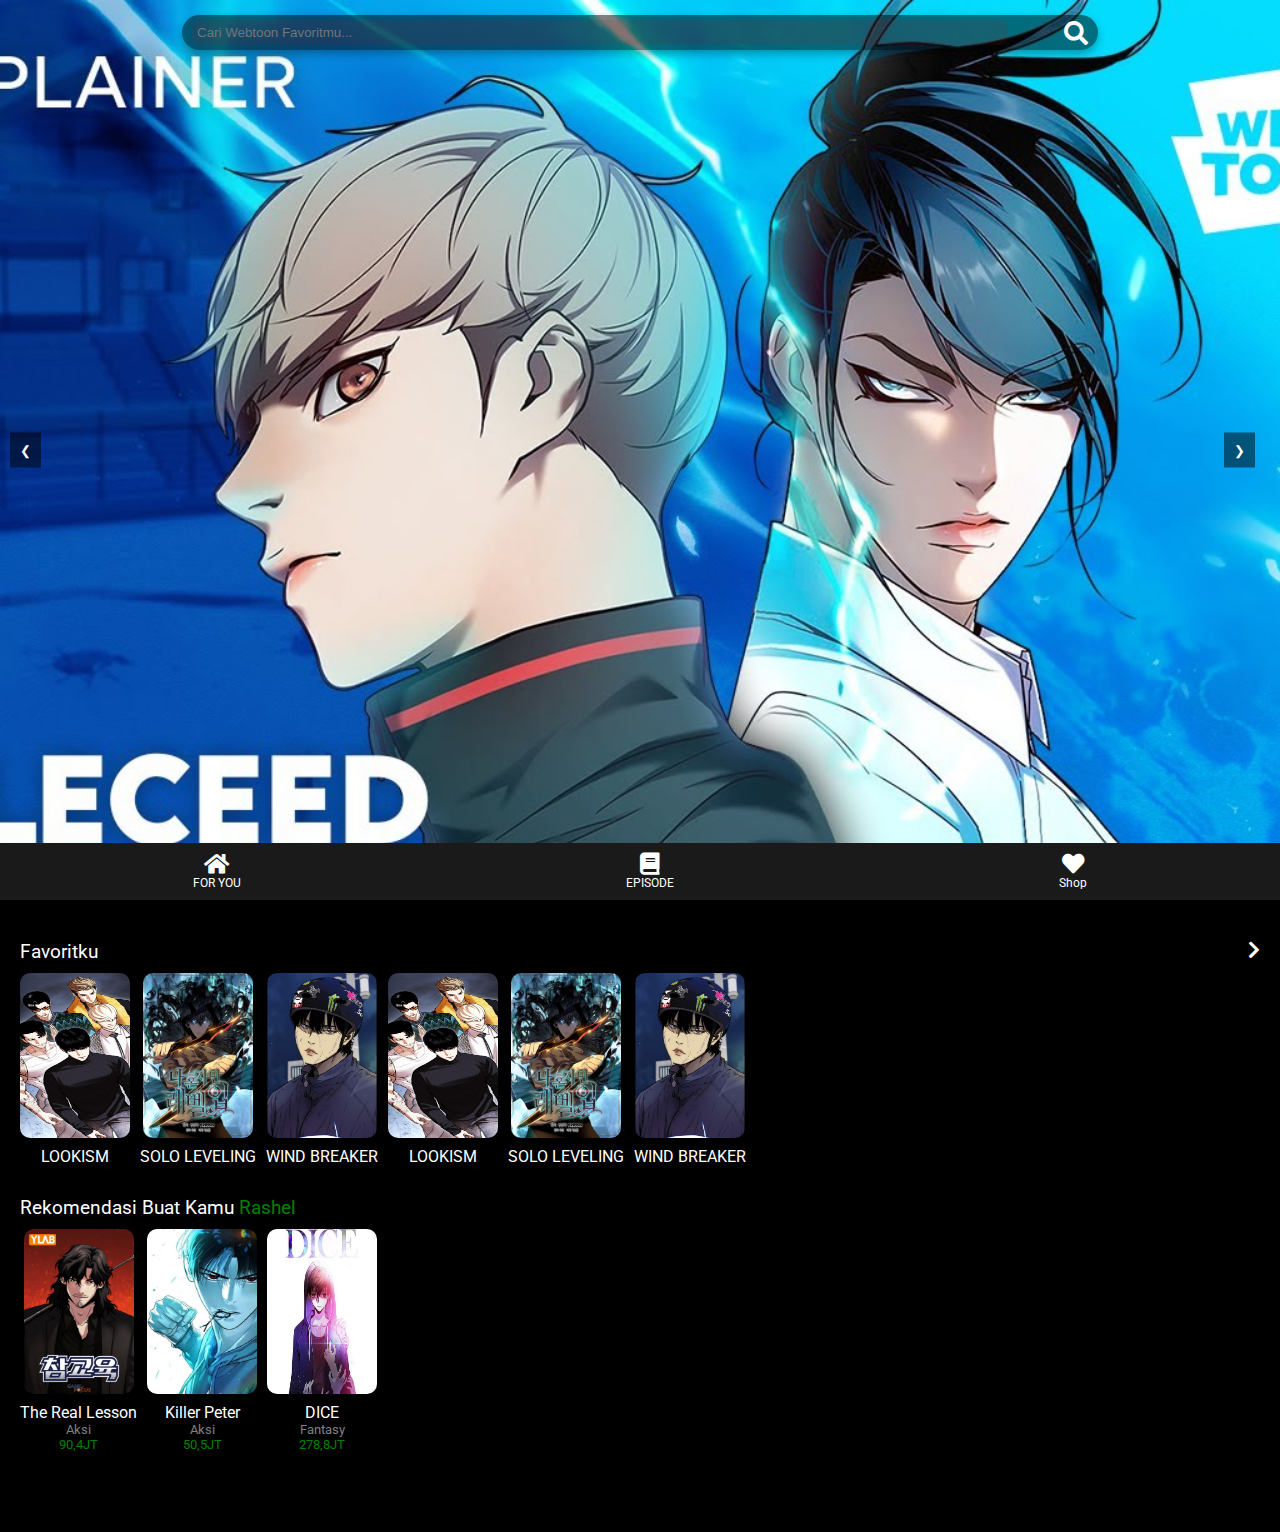
<file: index.html>
<!DOCTYPE html>
<html lang="en">
  <head>
    <meta charset="UTF-8" />
    <meta name="viewport" content="width=device-width, initial-scale=1.0" />
    <title>Webtoon</title>
    <link rel="stylesheet" href="style.css" />
    <link
      href="https://cdnjs.cloudflare.com/ajax/libs/font-awesome/5.15.3/css/all.min.css"
      rel="stylesheet"
    />
    <link
      href="https://fonts.googleapis.com/css2?family=Roboto:wght@400;700&display=swap"
      rel="stylesheet"
    />
  </head>
  <body>
    <!-- Slider -->
    <div class="slider">
      <div class="slides">
        <img src="eleceed.jpg" alt="Eleceed" />
        <img src="banner-Petter.jpg" alt="Lookism" />
        <img src="banner-Solev.jpg" alt="Solo Leveling" />
      </div>
      <button class="prev" onclick="prevSlide()">&#10094;</button>
      <button class="next" onclick="nextSlide()">&#10095;</button>
      <div class="dot-container">
        <span class="dot" onclick="currentSlide(1)"></span>
        <span class="dot" onclick="currentSlide(2)"></span>
        <span class="dot" onclick="currentSlide(3)"></span>
      </div>
    </div>
    <div class="search-bar">
      <input placeholder="Cari Webtoon Favoritmu..." type="text" />

      <i class="fas fa-search icon"></i>
    </div>
    <div class="content">
      <div class="section-title">
        Favoritku
        <i class="fas fa-chevron-right arrow"></i>
      </div>
      <div class="favorites">
        <div class="item">
          <img
            alt="Lookism cover image"
            height="150"
            src="lookism.jpg"
            width="100"
          />
          <div class="title">LOOKISM</div>
        </div>
        <div class="item">
          <img
            alt="Solo Leveling cover image"
            height="150"
            src="soloLeveling.png"
            width="100"
          />
          <div class="title">SOLO LEVELING</div>
        </div>
        <div class="item">
          <img
            alt="Wind Breaker cover image"
            height="150"
            src="windBreaker.jpg"
            width="100"
          />
          <div class="title">WIND BREAKER</div>
        </div>
        <div class="item">
          <img
            alt="Lookism cover image"
            height="150"
            src="lookism.jpg"
            width="100"
          />
          <div class="title">LOOKISM</div>
        </div>
        <div class="item">
          <img
            alt="Solo Leveling cover image"
            height="150"
            src="soloLeveling.png"
            width="100"
          />
          <div class="title">SOLO LEVELING</div>
        </div>
        <div class="item">
          <img
            alt="Wind Breaker cover image"
            height="150"
            src="windBreaker.jpg"
            width="100"
          />
          <div class="title">WIND BREAKER</div>
        </div>
      </div>
      <div class="section-title">
        Rekomendasi Buat Kamu
        <span style="color: green"> Rashel </span>
      </div>
      <div class="recommendations">
        <div class="item">
          <img
            alt="The Real Lesson cover image"
            height="150"
            src="theReallesson.jpg"
            width="100"
          />
          <div class="title">The Real Lesson</div>
          <div class="subtitle">Aksi</div>
          <div class="stats">90,4JT</div>
        </div>
        <div class="item">
          <img
            alt="Killer Peter cover image"
            height="150"
            src="killerpetter.jpg"
            width="100"
          />
          <div class="title">Killer Peter</div>
          <div class="subtitle">Aksi</div>
          <div class="stats">50,5JT</div>
        </div>
        <div class="item">
          <img
            alt="DICE cover image"
            height="150"
            src="dice.jpeg"
            width="100"
          />
          <div class="title">DICE</div>
          <div class="subtitle">Fantasy</div>
          <div class="stats">278,8JT</div>
        </div>
      </div>
    </div>
    <div class="footer">
      <div class="tab">
        <i class="fas fa-home icon"></i>
        <div class="label">FOR YOU</div>
      </div>
      <div class="tab">
        <i class="fas fa-book icon"></i>
        <div class="label">EPISODE</div>
      </div>
      <div class="tab">
        <a href="Shop.html" class="no-decoration">
          <i class="fas fa-heart icon"></i>
          <div class="label">Shop</div>
        </a>
      </div>
    </div>

    <script src="script.js"></script>
  </body>
</html>
</file>
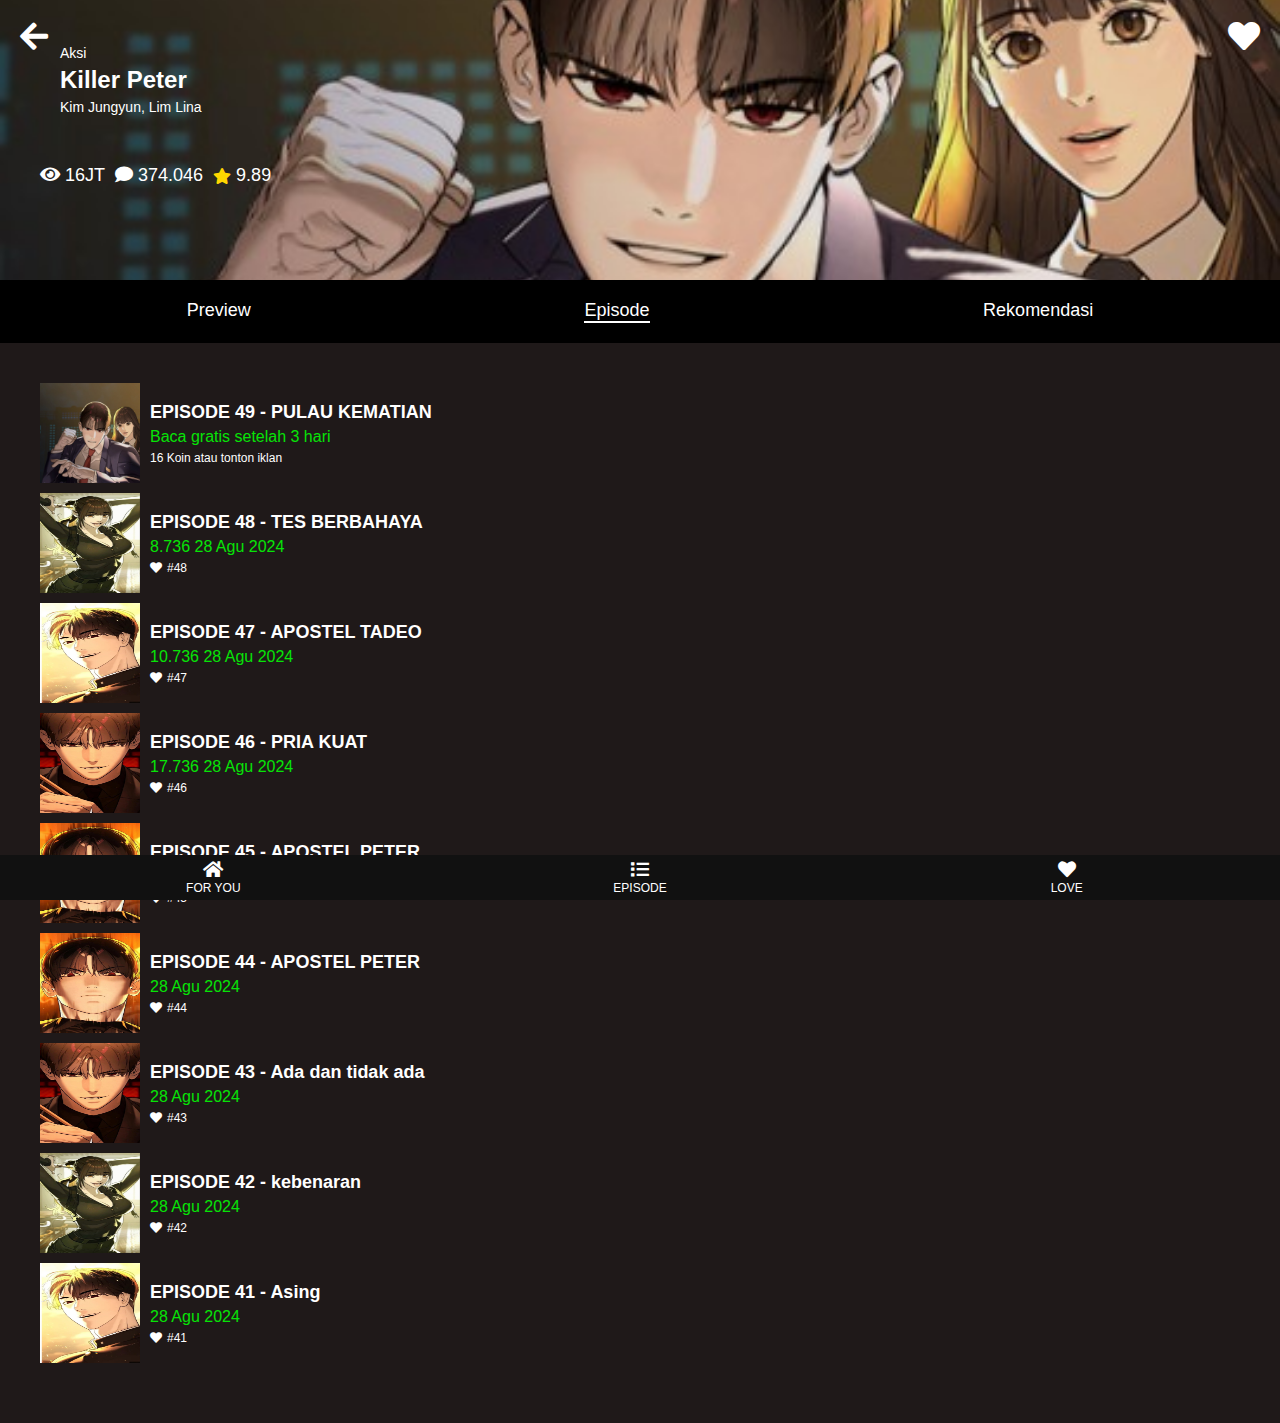
<file: Episode.html>
<!DOCTYPE html>
<html lang="en">
  <head>
    <meta charset="UTF-8" />
    <meta name="viewport" content="width=device-width, initial-scale=1.0" />
    <title>Killer Peter</title>
    <link
      href="https://cdnjs.cloudflare.com/ajax/libs/font-awesome/5.15.3/css/all.min.css"
      rel="stylesheet"
    />
    <link rel="stylesheet" href="episode.css" />
    <style>
      .content-section {
        display: none;
      }
      .content-section.active {
        display: block;
      }
    </style>
  </head>
  <body>
    <div class="header">
      <i class="fas fa-arrow-left back-button"></i>
      <i class="fas fa-heart favorite-button"></i>
      <div class="title">
        <p>Aksi</p>
        <h1>Killer Peter</h1>
        <p>Kim Jungyun, Lim Lina</p>
      </div>
      <div class="stats">
        <span><i class="fas fa-eye"></i> 16JT</span>
        <span><i class="fas fa-comment"></i> 374.046</span>
        <div class="rate">
          <i class="fas fa-star"></i>
          <span>9.89</span>
        </div>
      </div>
    </div>

    <!-- Tabs -->
    <div class="tabs">
      <div>Preview</div>
      <div class="active">Episode</div>
      <div>Rekomendasi</div>
    </div>

    <!-- Konten untuk masing-masing tab -->
    <div class="content">
      <!-- Konten Preview -->
      <div id="preview-content" class="content-section">
        <div class="preview">
          <i class="fas fa-play-circle"></i>
          <span>Tonton 1 iklan, buka 1 Preview Episode!</span>
        </div>
      </div>

      <!-- Konten Episode -->
      <div id="episode-content" class="content-section active">
        <div class="episodes">
          <!-- Episode 49 -->
          <a
            href="https://www.webtoons.com/id/action/killer-peter/episode-49-pulau-kematian/viewer?title_no=5846&episode_no=49"
            class="episode"
          >
            <img src="killepitterBanner.jpg" alt="Episode 49 thumbnail" />
            <div class="info">
              <h3>EPISODE 49 - PULAU KEMATIAN</h3>
              <p>Baca gratis setelah 3 hari</p>
              <div class="stats">
                <span>16 Koin atau tonton iklan</span>
              </div>
            </div>
          </a>
          <!-- Episode 48 -->
          <a
            href="https://www.webtoons.com/id/action/killer-peter/episode-48-tes-berbahaya/viewer?title_no=5846&episode_no=48"
            class="episode"
          >
            <img
              src="episode1.jpg"
              alt="Episode 48 thumbnail"
              width="50"
              height="50"
            />
            <div class="info">
              <h3>EPISODE 48 - TES BERBAHAYA</h3>
              <p>8.736 28 Agu 2024</p>
              <div class="stats">
                <i class="fas fa-heart"></i>
                <span>#48</span>
              </div>
            </div>
          </a>
          <!-- Episode 47 -->
          <a
            href="https://www.webtoons.com/id/action/killer-peter/episode-47-apostel-tadeo/viewer?title_no=5846&episode_no=47"
            class="episode"
          >
            <img
              src="episode 2.jpg"
              alt="Episode 47 thumbnail"
              width="50"
              height="50"
            />
            <div class="info">
              <h3>EPISODE 47 - APOSTEL TADEO</h3>
              <p>10.736 28 Agu 2024</p>
              <div class="stats">
                <i class="fas fa-heart"></i>
                <span>#47</span>
              </div>
            </div>
          </a>
          <!-- Episode 46 -->
          <a
            href="https://www.webtoons.com/id/action/killer-peter/episode-46-pria-kuat/viewer?title_no=5846&episode_no=46"
            class="episode"
          >
            <img
              src="episode3.jpg"
              alt="Episode 46 thumbnail"
              width="50"
              height="50"
            />
            <div class="info">
              <h3>EPISODE 46 - PRIA KUAT</h3>
              <p>17.736 28 Agu 2024</p>
              <div class="stats">
                <i class="fas fa-heart"></i>
                <span>#46</span>
              </div>
            </div>
          </a>
          <!-- Episode 45 -->
          <a
            href="https://www.webtoons.com/id/action/killer-peter/episode-45-apostel-peter-vs-apostel-johan/viewer?title_no=5846&episode_no=45"
            class="episode"
          >
            <img
              src="episode 4.jpg"
              alt="Episode 45 thumbnail"
              width="50"
              height="50"
            />
            <div class="info">
              <h3>EPISODE 45 - APOSTEL PETER</h3>
              <p>28 Agu 2024</p>
              <div class="stats">
                <i class="fas fa-heart"></i>
                <span>#45</span>
              </div>
            </div>
          </a>
          <!-- Episode 45 -->
          <a
            href="https://www.webtoons.com/id/action/killer-peter/episode-45-apostel-peter-vs-apostel-johan/viewer?title_no=5846&episode_no=45"
            class="episode"
          >
            <img
              src="episode 4.jpg"
              alt="Episode 45 thumbnail"
              width="50"
              height="50"
            />
            <div class="info">
              <h3>EPISODE 44 - APOSTEL PETER</h3>
              <p>28 Agu 2024</p>
              <div class="stats">
                <i class="fas fa-heart"></i>
                <span>#44</span>
              </div>
            </div>
          </a>
          <!-- Episode 44 -->
          <a
            href="https://www.webtoons.com/id/action/killer-peter/episode-44-ada-dan-tidaknya-saksi/viewer?title_no=5846&episode_no=44"
            class="episode"
          >
            <img
              src="episode3.jpg"
              alt="Episode 45 thumbnail"
              width="50"
              height="50"
            />
            <div class="info">
              <h3>EPISODE 43 - Ada dan tidak ada</h3>
              <p>28 Agu 2024</p>
              <div class="stats">
                <i class="fas fa-heart"></i>
                <span>#43</span>
              </div>
            </div>
          </a>
          <!-- Episode 43 -->
          <a
            href="https://www.webtoons.com/id/action/killer-peter/episode-44-ada-dan-tidaknya-saksi/viewer?title_no=5846&episode_no=43"
            class="episode"
          >
            <img
              src="episode1.jpg"
              alt="Episode 45 thumbnail"
              width="50"
              height="50"
            />
            <div class="info">
              <h3>EPISODE 42 - kebenaran</h3>
              <p>28 Agu 2024</p>
              <div class="stats">
                <i class="fas fa-heart"></i>
                <span>#42</span>
              </div>
            </div>
          </a>
          <!-- Episode 42 -->
          <a
            href="https://www.webtoons.com/id/action/killer-peter/episode-43-identitas-sang-asisten/viewer?title_no=5846&episode_no=42"
            class="episode"
          >
            <img
              src="episode 2.jpg"
              alt="Episode 45 thumbnail"
              width="50"
              height="50"
            />
            <div class="info">
              <h3>EPISODE 41 - Asing</h3>
              <p>28 Agu 2024</p>
              <div class="stats">
                <i class="fas fa-heart"></i>
                <span>#41</span>
              </div>
            </div>
          </a>
        </div>
      </div>

      <!-- Konten Rekomendasi -->
      <div id="rekomendasi-content" class="content-section">
        <p>Daftar rekomendasi akan ditampilkan di sini.</p>
      </div>
    </div>

    <div class="footer">
      <div>
        <i class="fas fa-home"></i>
        <p>FOR YOU</p>
      </div>
      <div>
        <i class="fas fa-list"></i>
        <p>EPISODE</p>
      </div>
      <div>
        <i class="fas fa-heart"></i>
        <p>LOVE</p>
      </div>
    </div>

    <!-- Script untuk toggle warna heart -->
    <script>
      // Ambil elemen dengan class "favorite-button"
      const favoriteButton = document.querySelector(".favorite-button");

      // Tambahkan event listener untuk menangani klik
      favoriteButton.addEventListener("click", function () {
        // Toggle class "active" saat diklik
        this.classList.toggle("active");
      });

      // Script untuk toggle tab
      const tabs = document.querySelectorAll(".tabs div");
      const contentSections = document.querySelectorAll(".content-section");

      tabs.forEach((tab) => {
        tab.addEventListener("click", function () {
          // Hapus kelas 'active' dari semua tab
          tabs.forEach((t) => t.classList.remove("active"));
          // Tambahkan kelas 'active' ke tab yang diklik
          this.classList.add("active");

          // Sembunyikan semua konten
          contentSections.forEach((content) =>
            content.classList.remove("active")
          );

          // Tampilkan konten yang sesuai dengan tab yang diklik
          if (this.textContent === "Preview") {
            document.getElementById("preview-content").classList.add("active");
          } else if (this.textContent === "Episode") {
            document.getElementById("episode-content").classList.add("active");
          } else if (this.textContent === "Rekomendasi") {
            document
              .getElementById("rekomendasi-content")
              .classList.add("active");
          }
        });
        // Ambil elemen dengan class "back-button"
        const backButton = document.querySelector(".back-button");

        // Tambahkan event listener untuk menangani klik
        backButton.addEventListener("click", function () {
          // Arahkan pengguna ke halaman index.html
          window.location.href = "index.html";
        });
      });
    </script>
  </body>
</html>
</file>
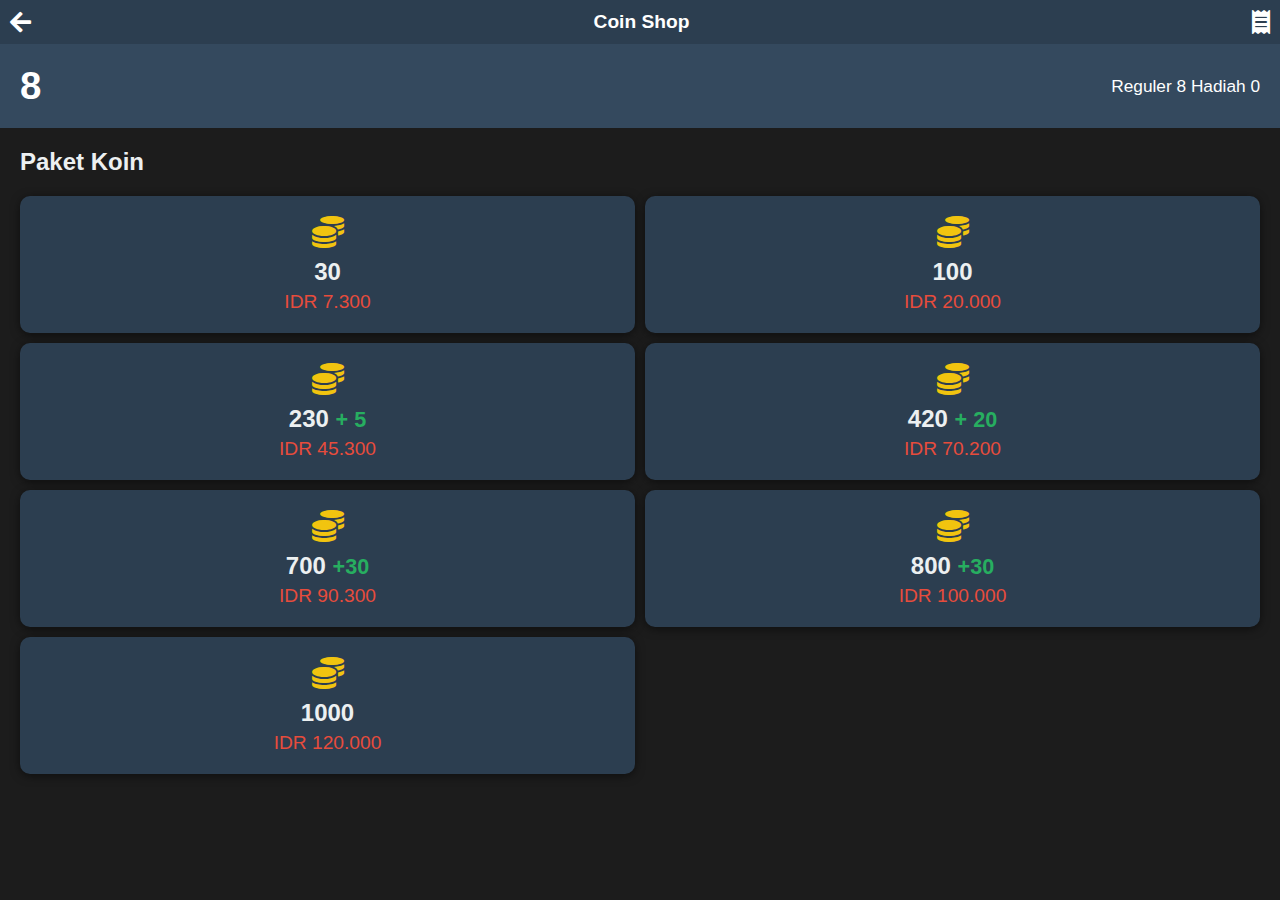
<file: Shop.html>
<!DOCTYPE html>
<html lang="en">
  <head>
    <meta charset="UTF-8" />
    <meta name="viewport" content="width=device-width, initial-scale=1.0" />
    <title>Coin Shop</title>
    <link
      rel="stylesheet"
      href="https://cdnjs.cloudflare.com/ajax/libs/font-awesome/5.15.3/css/all.min.css"
    />
    <link rel="stylesheet" href="shop.css" />
  </head>
  <body>
    <div class="header">
      <i class="fas fa-arrow-left" id="backIcon"></i>

      <h1>Coin Shop</h1>
      <i class="fas fa-receipt icon"></i>
    </div>
    <div class="balance">
      <div class="coins">8</div>
      <div class="details">Reguler 8 Hadiah 0</div>
    </div>
    <div class="content">
      <h2>Paket Koin</h2>
      <div class="package">
        <div class="package-item">
          <i class="fas fa-coins icon"></i>
          <div class="amount">30</div>
          <div class="price">IDR 7.300</div>
        </div>
        <div class="package-item">
          <i class="fas fa-coins icon"></i>
          <div class="amount">100</div>
          <div class="price">IDR 20.000</div>
        </div>
        <div class="package-item">
          <i class="fas fa-coins icon"></i>
          <div class="amount">230 <span class="bonus">+ 5</span></div>
          <div class="price">IDR 45.300</div>
        </div>
        <div class="package-item">
          <i class="fas fa-coins icon"></i>
          <div class="amount">420 <span class="bonus">+ 20</span></div>
          <div class="price">IDR 70.200</div>
        </div>
        <div class="package-item">
          <i class="fas fa-coins icon"></i>
          <div class="amount">700 <span class="bonus">+30</span></div>
          <div class="price">IDR 90.300</div>
        </div>
        <div class="package-item">
          <i class="fas fa-coins icon"></i>
          <div class="amount">800 <span class="bonus">+30</span></div>
          <div class="price">IDR 100.000</div>
        </div>
        <div class="package-item">
          <i class="fas fa-coins icon"></i>
          <div class="amount">1000</div>
          <div class="price">IDR 120.000</div>
        </div>
      </div>
    </div>
    <script>
      // JavaScript untuk pembelian dummy
      // Ambil elemen yang menampilkan jumlah koin reguler
      let regularCoins = document.querySelector(".coins");

      // Konversi jumlah koin reguler dari string ke angka
      let currentCoins = parseInt(regularCoins.textContent);

      // Pilih semua elemen dengan kelas 'package-item'
      const packageItems = document.querySelectorAll(".package-item");

      // Tambahkan event listener 'click' ke setiap item
      packageItems.forEach((item) => {
        item.addEventListener("click", () => {
          // Ambil jumlah koin dari paket yang dipilih
          const amountText = item.querySelector(".amount").textContent;

          // Ambil angka dari string yang mungkin mengandung bonus (contoh: "230 + 5")
          const amount = parseInt(amountText.split(" ")[0]); // Mengambil angka pertama (jumlah utama)

          const price = item.querySelector(".price").textContent;

          // Tampilkan konfirmasi pembelian dummy
          const confirmPurchase = confirm(
            `Apakah Anda ingin membeli paket ${amount} koin dengan harga ${price}?`
          );

          // Jika user menekan 'OK', tambahkan jumlah koin ke koin reguler
          if (confirmPurchase) {
            currentCoins += amount; // Tambahkan jumlah koin dari paket yang dibeli
            regularCoins.textContent = currentCoins; // Perbarui tampilan jumlah koin reguler
            alert(
              "Pembelian berhasil! Terima kasih telah membeli koin. (dummy)"
            );
          } else {
            alert("Pembelian dibatalkan.");
          }
        });
      });
      // Ambil elemen ikon panah
      const backIcon = document.getElementById("backIcon");

      // Tambahkan event listener 'click' untuk mengarahkan ke halaman index.html
      backIcon.addEventListener("click", () => {
        window.location.href = "index.html";
      });
    </script>
  </body>
</html>
</file>
<file: style.css>
body {
  margin: 0;
  font-family: "Roboto", sans-serif;
  background-color: black;
  color: white;
}

/* Slider container */
.slider {
  position: relative;
  width: 100vw; /* Lebar 100% dari viewport */
  height: 100vh; /* Tinggi 100% dari viewport */
  overflow: hidden; /* Pastikan overflow disembunyikan */
}

/* Slides */
.slides {
  display: flex;
  width: 300%; /* 3 gambar, jadi 300% */
  height: 100%; /* Tinggi 100% dari container slider */
  transition: transform 1s ease; /* Transisi smooth saat slide bergeser */
}

/* Gambar slider */
.slides img {
  width: 33.33%; /* Ubah ini untuk setiap gambar mengambil 1/3 dari lebar */
  height: 100%; /* Menyesuaikan tinggi gambar dengan tinggi slider */
  object-fit: cover; /* Mengatur gambar agar tidak pecah */
}

/* Previous & Next button */
.prev,
.next {
  position: absolute;
  top: 50%;
  transform: translateY(-50%);
  background-color: rgba(0, 0, 0, 0.5);
  color: white;
  padding: 10px;
  border: none;
  cursor: pointer;
  z-index: 10;
}

.prev {
  left: 10px;
}

.next {
  right: 25px;
}

/* Dot indicators */
.dot-container {
  position: absolute;
  bottom: 20px; /* Posisi dot di bawah slider */
  left: 50%;
  transform: translateX(-50%);
  display: flex;
  justify-content: center;
}

.dot {
  height: 10px;
  width: 10px;
  margin: 0 5px;
  background-color: rgba(255, 255, 255, 0.5);
  border-radius: 50%;
  cursor: pointer;
}

.active-dot {
  background-color: white; /* Warna aktif dot */
}

.search-bar {
  position: absolute; /* Mengubah posisi menjadi absolut */
  top: 10px; /* Menempatkan search bar pada posisi atas */
  left: 50%;
  transform: translateX(-50%);
  display: flex;
  justify-content: space-between;
  align-items: center;
  padding: 5px 10px;
  background-color: rgba(0, 0, 0, 0.5);
  border-radius: 20px;
  width: 80%; /* Menyesuaikan lebar search bar */
  box-shadow: 0px 4px 8px rgba(0, 0, 0, 0.3); /* Memberikan efek bayangan */
}

.search-bar input {
  width: 90%;
  padding: 5px;
  border: none;
  border-radius: 8px;
  color: rgb(183, 173, 173);
  background-color: rgba(220, 0, 0, 0.1);
}

.search-bar .icon {
  font-size: 1.5em;
  color: white;
}
.search-bar:hover {
  background-color: rgba(0, 0, 0, 0.7); /* Mengubah background saat hover */
  transition: background-color 0.3s ease;
}

.content {
  padding: 20px;
  margin-bottom: 50px;
}

.section-title {
  font-size: 1.2em;
  margin-top: 20px;
  margin-bottom: 10px;
}

.section-title .arrow {
  float: right;
  font-size: 1em;
}

.favorites,
.recommendations {
  display: flex;
  overflow-x: auto;
  padding-bottom: 10px; /* Tambahkan padding bawah untuk memberikan ruang */
  margin-bottom: 0; /* Menghilangkan margin bawah untuk menghapus garis putih */
  scrollbar-width: none; /* Menghilangkan scrollbar di Firefox */
}

/* Menghilangkan scrollbar di Webkit (Chrome, Safari) */
.favorites::-webkit-scrollbar,
.recommendations::-webkit-scrollbar {
  display: none;
}

.favorites .item,
.recommendations .item {
  margin-right: 10px;
  text-align: center;
}

.favorites .item img,
.recommendations .item img {
  width: 100px;
  height: 150px;
  border-radius: 10px;
}

.favorites .item .title,
.recommendations .item .title {
  margin-top: 5px;
  font-size: 11px;
}

.recommendations .item .subtitle {
  font-size: 0.8em;
  color: gray;
}

.recommendations .item .stats {
  font-size: 0.8em;
  color: green;
}
.favorites .item img:hover,
.recommendations .item img:hover {
  transform: scale(1.05); /* Sedikit memperbesar gambar saat di-hover */
  transition: transform 0.3s ease; /* Berikan efek transisi yang halus */
}

.favorites .item:hover .title,
.recommendations .item:hover .title {
  color: #f39c12; /* Ubah warna teks menjadi oranye saat di-hover */
}

.footer {
  display: flex;
  justify-content: space-around;
  background-color: #1a1a1a;
  padding: 10px 0;
  width: 100%;
  position: fixed;
  bottom: 0;
  z-index: 9999;
}

.footer .tab {
  text-align: center;
}

.footer .tab .icon {
  font-size: 1.5em;
}

.footer .tab .label {
  font-size: 0.8em;
}
.footer .tab:hover {
  color: #3498db; /* Ubah warna ikon dan teks menjadi biru saat di-hover */
  cursor: pointer; /* Ubah kursor menjadi pointer */
  transition: color 0.3s ease; /* Berikan transisi halus */
}

.footer .tab .icon:hover {
  color: #3498db; /* Ubah warna ikon menjadi biru saat di-hover */
}

/* Menghilangkan dekorasi dari semua elemen <a> dengan kelas 'no-decoration' */
.no-decoration {
  text-decoration: none; /* Menghilangkan garis bawah link */
  color: inherit; /* Membiarkan warna mengikuti warna parent-nya */
}

.no-decoration:hover {
  color: #3498db; /* Anda bisa menambahkan efek hover jika diinginkan */
}

/* Media Query untuk Laptop */
@media screen and (max-width: 1366px) {
  .header .title {
    font-size: 1.8em;
  }
  .no-decoration {
    text-decoration: none; /* Menghilangkan garis bawah link */
    color: inherit; /* Membiarkan warna mengikuti warna parent-nya */
  }

  .no-decoration:hover {
    color: #3498db; /* Anda bisa menambahkan efek hover jika diinginkan */
  }

  .search-bar {
    width: 70%; /* Mengurangi lebar search bar pada layar laptop */
    top: 15px; /* Mengatur posisi vertikal */
  }

  .favorites .item img,
  .recommendations .item img {
    width: 110px; /* Sedikit memperbesar gambar untuk laptop */
    height: 165px;
  }

  .favorites .item .title,
  .recommendations .item .title {
    font-size: 1em; /* Memperbesar font untuk laptop */
  }

  .footer .tab .icon {
    font-size: 1.4em; /* Sedikit mengurangi ukuran ikon footer */
  }

  .footer .tab .label {
    font-size: 0.75em; /* Sedikit mengurangi ukuran label */
  }
}
/* Media Query untuk tablet dan perangkat lebih kecil */
@media screen and (max-width: 768px) {
  .favorites .item img,
  .recommendations .item img {
    width: 90px; /* Ukuran gambar lebih kecil untuk perangkat kecil */
    height: 130px;
  }

  .search-bar {
    width: 90%; /* Lebar search bar lebih besar untuk perangkat kecil */
    top: 5px; /* Turunkan sedikit posisi vertikal */
  }

  .footer .tab .icon {
    font-size: 1.3em; /* Ubah ukuran ikon di footer */
  }

  .footer .tab .label {
    font-size: 0.7em; /* Ubah ukuran label di footer */
  }
}
@media screen and (max-width: 768px) {
  .slider {
    height: 30vh; /* Atur tinggi menjadi setengah viewport untuk perangkat kecil */
  }
}
</file>
<file: episode.css>
body {
  margin: 0;
  font-family: Arial, sans-serif;
  background-color: #1f1919;
  color: #fff;
}

.header {
  position: relative;
  padding: 20px;
  background-image: url("killepitterBanner.jpg");
  background-size: cover;
  background-position: center;
  color: #fff;
}

a {
  text-decoration: none;
  color: inherit;
}

a:hover {
  text-decoration: none;
}

.header .back-button {
  position: absolute;
  top: 20px;
  left: 20px;
  font-size: 24px;
}

.header .favorite-button {
  position: absolute;
  top: 20px;
  right: 20px;
  font-size: 24px;
}
.favorite-button {
  color: white; /* Warna awal */
  cursor: pointer;
  transition: color 0.3s ease; /* Transisi agar smooth */
}

.favorite-button.active {
  color: red; /* Warna merah ketika diklik */
}
.back-button:hover {
  color: #f39c12; /* Mengubah warna menjadi oranye saat dihover */
  cursor: pointer; /* Mengubah kursor menjadi pointer */
  transition: color 0.3s ease; /* Animasi transisi yang smooth */
}
/* Hover untuk favorite-button */
.favorite-button:hover {
  color: red; /* Mengubah warna menjadi merah saat dihover */
  cursor: pointer; /* Mengubah kursor menjadi pointer */
  transition: color 0.3s ease; /* Animasi transisi yang smooth */
}
.header .title {
  margin-top: 100px;
}

.header .title h1 {
  margin: 0;
  font-size: 24px;
}

.header .title p {
  margin: 5px 0;
  font-size: 14px;
}

.header .stats {
  display: flex;
  align-items: center;
  margin-top: 10px;
}

.header .stats span {
  margin-right: 10px;
  font-size: 14px;
}

.header .stats .rate {
  display: flex;
  align-items: center;
}

.header .stats .rate i {
  color: #ffd700;
  margin-right: 5px;
}
/* Menyembunyikan semua konten kecuali yang aktif */
.content-section {
  display: none;
}

/* Konten yang aktif akan ditampilkan */
.content-section.active {
  display: block;
}

.tabs {
  display: flex;
  justify-content: space-around;
  background-color: #000000;
  padding: 10px 0;
}

.tabs div {
  text-align: center;
  font-size: 14px;
  cursor: pointer;
}

.tabs .active {
  border-bottom: 2px solid #fff;
}

.content {
  padding: 20px;
}

.content .preview {
  display: flex;
  align-items: center;
  margin-bottom: 20px;
}

.content .preview i {
  font-size: 24px;
  margin-right: 10px;
}

.content .preview span {
  font-size: 14px;
}

.content .episodes {
  margin-bottom: 20px;
  width: 100%; /* Lebar penuh */
  padding-left: 0; /* Hapus padding kiri */
}

.content .episodes .episode {
  display: flex;
  align-items: center;
  margin-bottom: 10px;
  width: 100%; /* Lebar penuh */
}

.content .episodes .episode img {
  width: 50px;
  height: 50px;
  margin-right: 10px;
}

.content .episodes .episode .info {
  flex-grow: 1;
}

.content .episodes .episode .info h3 {
  margin: 0;
  font-size: 14px;
}

.content .episodes .episode .info p {
  margin: 5px 0;
  font-size: 12px;
  color: #07e307;
}

.content .episodes .episode .info .stats {
  display: flex;
  align-items: center;
  font-size: 12px;
}

.content .episodes .episode .info .stats span {
  margin-right: 10px;
}

.content .episodes .episode .info .stats i {
  margin-right: 5px;
}

.footer {
  display: flex;
  justify-content: space-around;
  background-color: #111;
  padding: 10px 0;
  position: fixed;
  bottom: 0;
  width: 100%;
  left: 0; /* Footer menempel ke kiri */
}

.footer div {
  text-align: center;
  font-size: 14px;
  cursor: pointer;
  flex: 1;
}

.footer i {
  font-size: 24px;
}

.footer p {
  margin: 5px 0 0;
  font-size: 14px;
}
/* Hover untuk elemen footer */
.footer div:hover {
  color: #3498db; /* Mengubah warna teks menjadi biru saat dihover */
  cursor: pointer; /* Mengubah kursor menjadi pointer */
  transition: color 0.3s ease; /* Animasi transisi yang smooth */
}

/* Responsif untuk tampilan desktop */
@media (min-width: 768px) {
  .header {
    padding: 40px;
    background-position: center;
    background-size: cover;
    position: relative;
    height: 200px;
  }

  .header .back-button,
  .header .favorite-button {
    font-size: 32px;
  }

  .header .title {
    margin-top: 0;
    flex-grow: 1;
    padding-left: 20px;
    margin-bottom: 50px;
  }

  .header .title h1 .header .title h1 {
    font-size: 32px;
  }

  .header .stats {
    margin-top: 0;
  }

  .header .stats span {
    font-size: 18px;
  }

  .header .stats .rate span {
    font-size: 18px;
  }

  .tabs {
    padding: 20px;
  }

  .tabs div {
    font-size: 18px;
  }

  .content {
    padding: 40px;
  }

  .content .episodes .episode img {
    width: 100px;
    height: 100px;
  }

  .content .episodes .episode .info h3 {
    font-size: 18px;
  }

  .content .episodes .episode .info p {
    font-size: 16px;
  }

  .footer {
    padding: 5px 0; /* Mengurangi padding untuk tampilan desktop */
  }

  .footer div {
    font-size: 12px; /* Memperkecil ukuran teks di desktop */
  }

  .footer i {
    font-size: 18px; /* Memperkecil ukuran ikon di desktop */
  }

  .footer p {
    margin: 2px 0 0; /* Mengurangi margin teks di bawah ikon */
    font-size: 12px; /* Memperkecil ukuran teks di bawah ikon */
  }
}
</file>
<file: shop.css>
/* Mengatur body untuk tema gelap */
body {
  margin: 0;
  font-family: "Arial", sans-serif;
  background-color: #1c1c1c; /* Latar belakang gelap */
  color: #e0e0e0; /* Teks berwarna terang */
}
#backIcon {
  cursor: pointer; /* Ubah kursor menjadi pointer untuk menunjukkan ikon dapat diklik */
  transition: color 0.3s ease, transform 0.3s ease; /* Tambahkan transisi halus */
}

#backIcon:hover {
  color: #3498db; /* Ganti warna saat di-hover */
  transform: scale(1.2); /* Sedikit perbesar ikon saat di-hover */
}

.header {
  display: flex;
  justify-content: space-between;
  align-items: center;
  padding: 10px;
  background-color: #2c3e50; /* Latar belakang header gelap */
  color: white; /* Teks di header tetap putih */
}

.header i {
  font-size: 1.5em;
  cursor: pointer;
}

.header h1 {
  margin: 0;
  font-size: 1.2em;
}

.balance {
  display: flex;
  justify-content: space-between;
  align-items: center;
  padding: 20px;
  background-color: #34495e; /* Warna gelap untuk balance section */
  color: white; /* Teks di balance tetap putih */
  font-size: 1.2em;
}

.balance .coins {
  font-size: 2em;
  font-weight: bold;
}

.balance .details {
  font-size: 0.9em;
}

.content {
  padding: 20px;
}

h2 {
  margin-top: 0;
  font-size: 1.5em;
  color: #ecf0f1; /* Warna teks yang lebih terang untuk judul */
}

/* Style untuk setiap paket koin dengan tema gelap */
.package {
  display: grid;
  grid-template-columns: repeat(2, 1fr);
  gap: 10px;
}

.package-item {
  display: flex;
  flex-direction: column;
  align-items: center;
  justify-content: center;
  padding: 20px;
  background-color: #2c3e50; /* Latar belakang gelap untuk item paket */
  border-radius: 10px;
  box-shadow: 0 2px 10px rgba(0, 0, 0, 0.5); /* Bayangan yang lebih tajam */
  cursor: pointer;
  transition: transform 0.3s ease, box-shadow 0.3s ease;
}

.package-item:hover {
  transform: scale(1.05);
  box-shadow: 0 4px 20px rgba(0, 0, 0, 0.7); /* Efek hover dengan bayangan lebih dalam */
}

.package-item .icon {
  font-size: 2em;
  color: #f1c40f; /* Ikon koin tetap berwarna emas */
}

.package-item .amount {
  font-size: 1.5em;
  font-weight: bold;
  margin-top: 10px;
  color: #ecf0f1; /* Warna teks terang */
}

.package-item .price {
  font-size: 1.2em;
  margin-top: 5px;
  color: #e74c3c; /* Warna merah untuk harga */
}

.bonus {
  font-size: 0.9em;
  color: #27ae60; /* Warna hijau untuk bonus */
}

/* Mengubah warna scrollbar untuk lebih sesuai dengan tema gelap */
body::-webkit-scrollbar {
  width: 10px;
}

body::-webkit-scrollbar-track {
  background: #2c3e50; /* Warna track scrollbar */
}

body::-webkit-scrollbar-thumb {
  background-color: #34495e; /* Warna scrollbar */
  border-radius: 10px;
}
</file>
